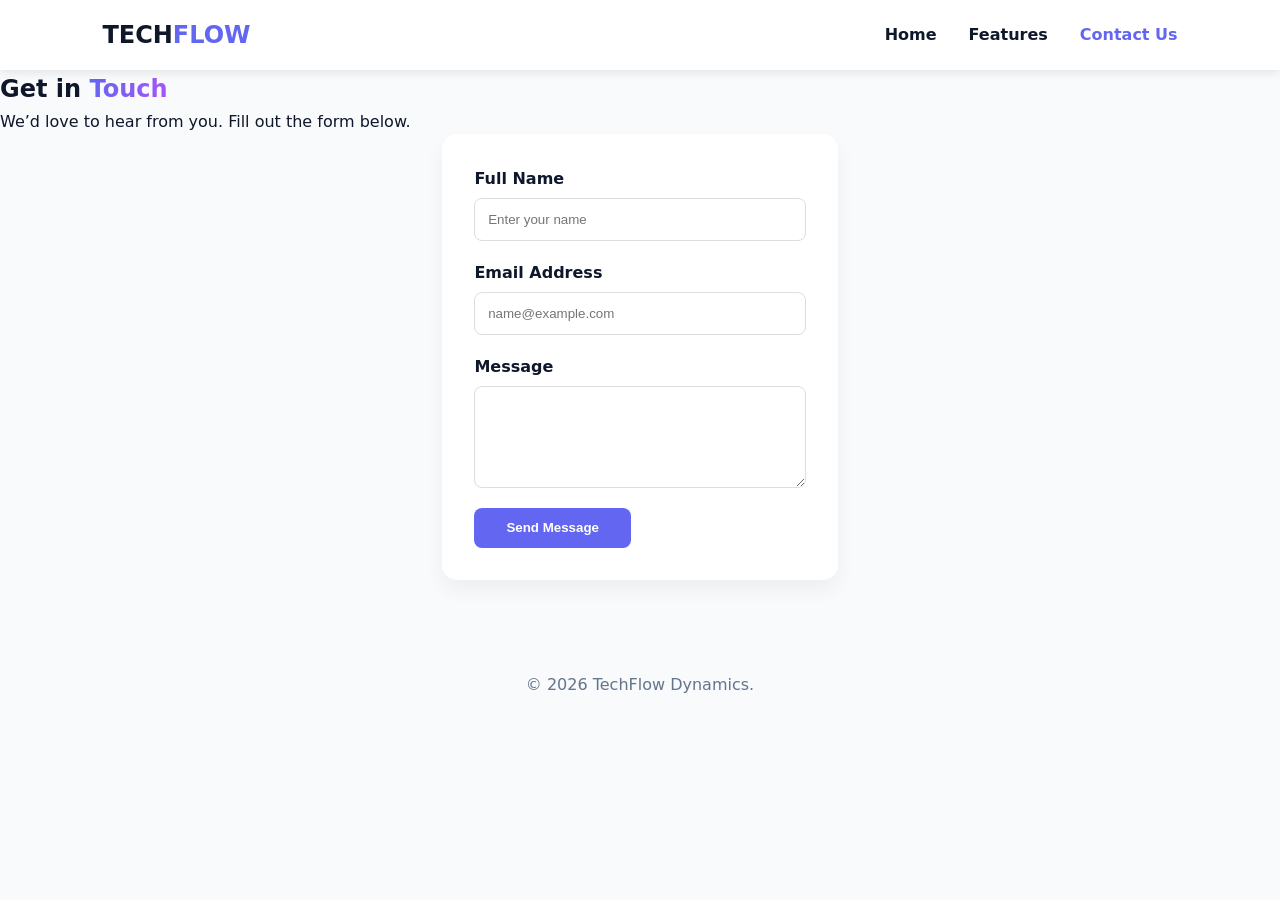
<file: contact.html>
<!DOCTYPE html>
<html lang="en">
<head>
    <meta charset="UTF-8">
    <meta name="viewport" content="width=device-width, initial-scale=1.0">
    <title>Contact Us | TechFlow</title>
    <link rel="stylesheet" href="style.css">
</head>
<body>
    <a href="#contact-form" class="skip-link">Skip to form</a>

    <header>
        <nav aria-label="Main Navigation">
            <div class="logo">TECH<span>FLOW</span></div>
            <ul>
                <li><a href="index.html">Home</a></li>
                <li><a href="index.html#features">Features</a></li>
                <li><a href="contact.html" class="active">Contact Us</a></li>
            </ul>
        </nav>
    </header>

    <main id="contact-form">
        <section class="contact-header">
            <h1>Get in <span class="gradient-text">Touch</span></h1>
            <p>We’d love to hear from you. Fill out the form below.</p>
        </section>

        <section class="form-wrapper">
            <form action="#" class="styled-form">
                <div class="form-group">
                    <label for="name">Full Name</label>
                    <input type="text" id="name" name="name" required placeholder="Enter your name">
                </div>
                <div class="form-group">
                    <label for="email">Email Address</label>
                    <input type="email" id="email" name="email" required placeholder="name@example.com">
                </div>
                <div class="form-group">
                    <label for="message">Message</label>
                    <textarea id="message" name="message" rows="5" required></textarea>
                </div>
                <button type="submit" class="cta-button">Send Message</button>
            </form>
        </section>
    </main>

    <footer>
        <p>&copy; 2026 TechFlow Dynamics.</p>
    </footer>
</body>
</html>
</file>
<file: style.css>
/* Performance: Using Variables to keep code DRY */
:root {
    --primary: #6366f1;
    --secondary: #a855f7;
    --dark: #0f172a;
    --light: #f8fafc;
    --white: #ffffff;
}

* { box-sizing: border-box; margin: 0; padding: 0; }

body {
    font-family: 'Inter', system-ui, sans-serif;
    background-color: var(--light);
    color: var(--dark);
    line-height: 1.6;
}

/* Accessibility: Keyboard Focus */
a:focus, button:focus {
    outline: 3px solid var(--secondary);
    outline-offset: 3px;
}

/* Header & Nav */
header {
    background: rgba(255, 255, 255, 0.9);
    backdrop-filter: blur(8px);
    position: sticky;
    top: 0;
    padding: 1rem 8%;
    box-shadow: 0 2px 10px rgba(0,0,0,0.1);
    z-index: 100;
}

nav, nav ul { display: flex; align-items: center; justify-content: space-between; }
nav ul { list-style: none; gap: 2rem; }
nav a { text-decoration: none; color: var(--dark); font-weight: 600; }
nav a.active { color: var(--primary); }
.logo { font-size: 1.5rem; font-weight: 800; }
.logo span { color: var(--primary); }

/* Hero Section */
.hero { padding: 80px 8%; background: linear-gradient(135deg, #eef2ff, #f5f3ff); text-align: center; }
.hero h1 { font-size: 3rem; margin-bottom: 1rem; }
.gradient-text { background: linear-gradient(to right, var(--primary), var(--secondary)); -webkit-background-clip: text; -webkit-text-fill-color: transparent; }

/* Grid Layout for Performance */
.grid-container { display: grid; grid-template-columns: repeat(auto-fit, minmax(300px, 1fr)); gap: 2rem; padding: 60px 8%; }
.card { background: var(--white); border-radius: 15px; overflow: hidden; box-shadow: 0 4px 12px rgba(0,0,0,0.05); }
.img-container img { width: 100%; height: 200px; object-fit: cover; aspect-ratio: 16/9; }
.card-text { padding: 1.5rem; }

/* Form Styling */
.form-wrapper { max-width: 600px; margin: 0 auto 60px; padding: 0 8%; }
.styled-form { background: var(--white); padding: 2rem; border-radius: 15px; box-shadow: 0 10px 20px rgba(0,0,0,0.05); }
.form-group { margin-bottom: 1.2rem; display: flex; flex-direction: column; }
.form-group label { font-weight: 600; margin-bottom: 0.4rem; }
.form-group input, .form-group textarea { padding: 0.8rem; border: 1px solid #ddd; border-radius: 8px; }

/* Buttons */
.cta-button { background: var(--primary); color: white; padding: 0.8rem 2rem; border: none; border-radius: 8px; font-weight: 600; cursor: pointer; transition: 0.3s; }
.cta-button:hover { background: var(--secondary); transform: translateY(-2px); }

/* Accessibility: Hidden Skip Link */
.skip-link { position: absolute; top: -100px; left: 0; background: var(--primary); color: white; padding: 10px; z-index: 1000; }
.skip-link:focus { top: 0; }

footer { text-align: center; padding: 2rem; color: #64748b; }
</file>
